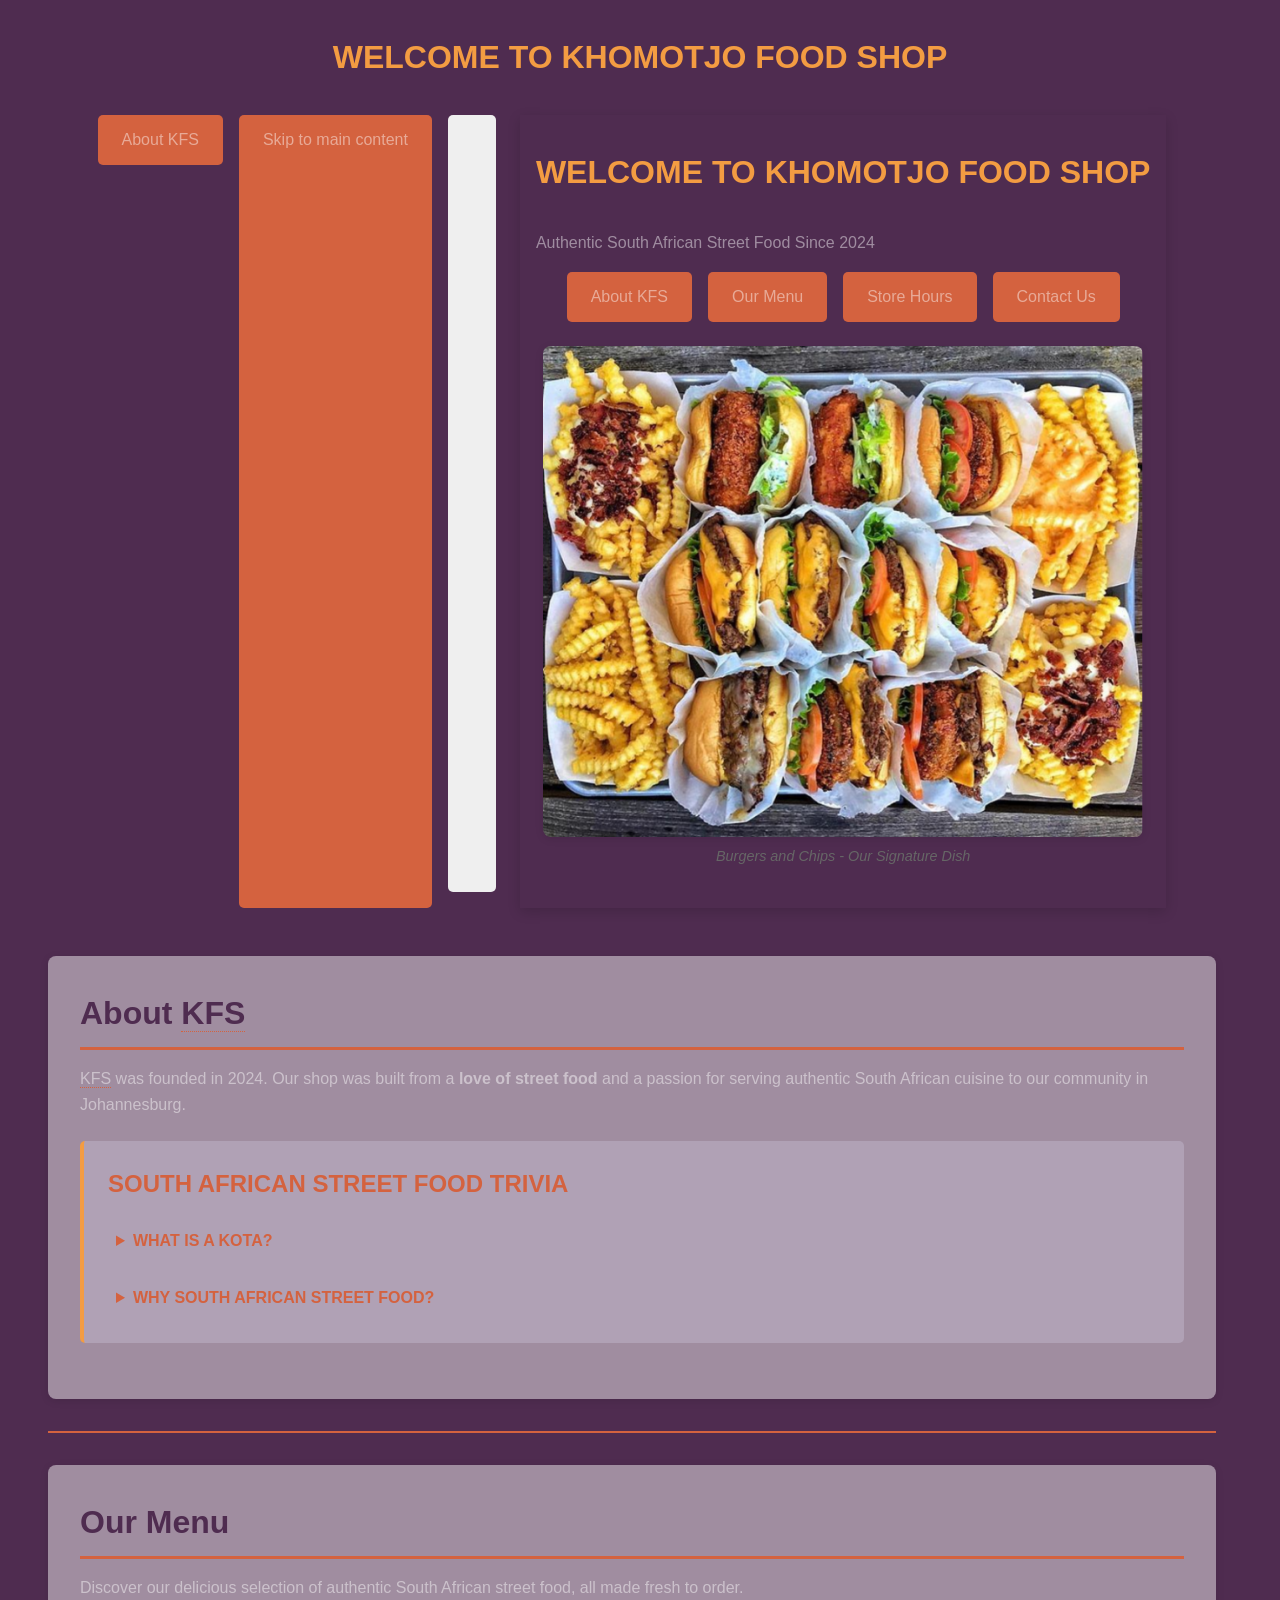
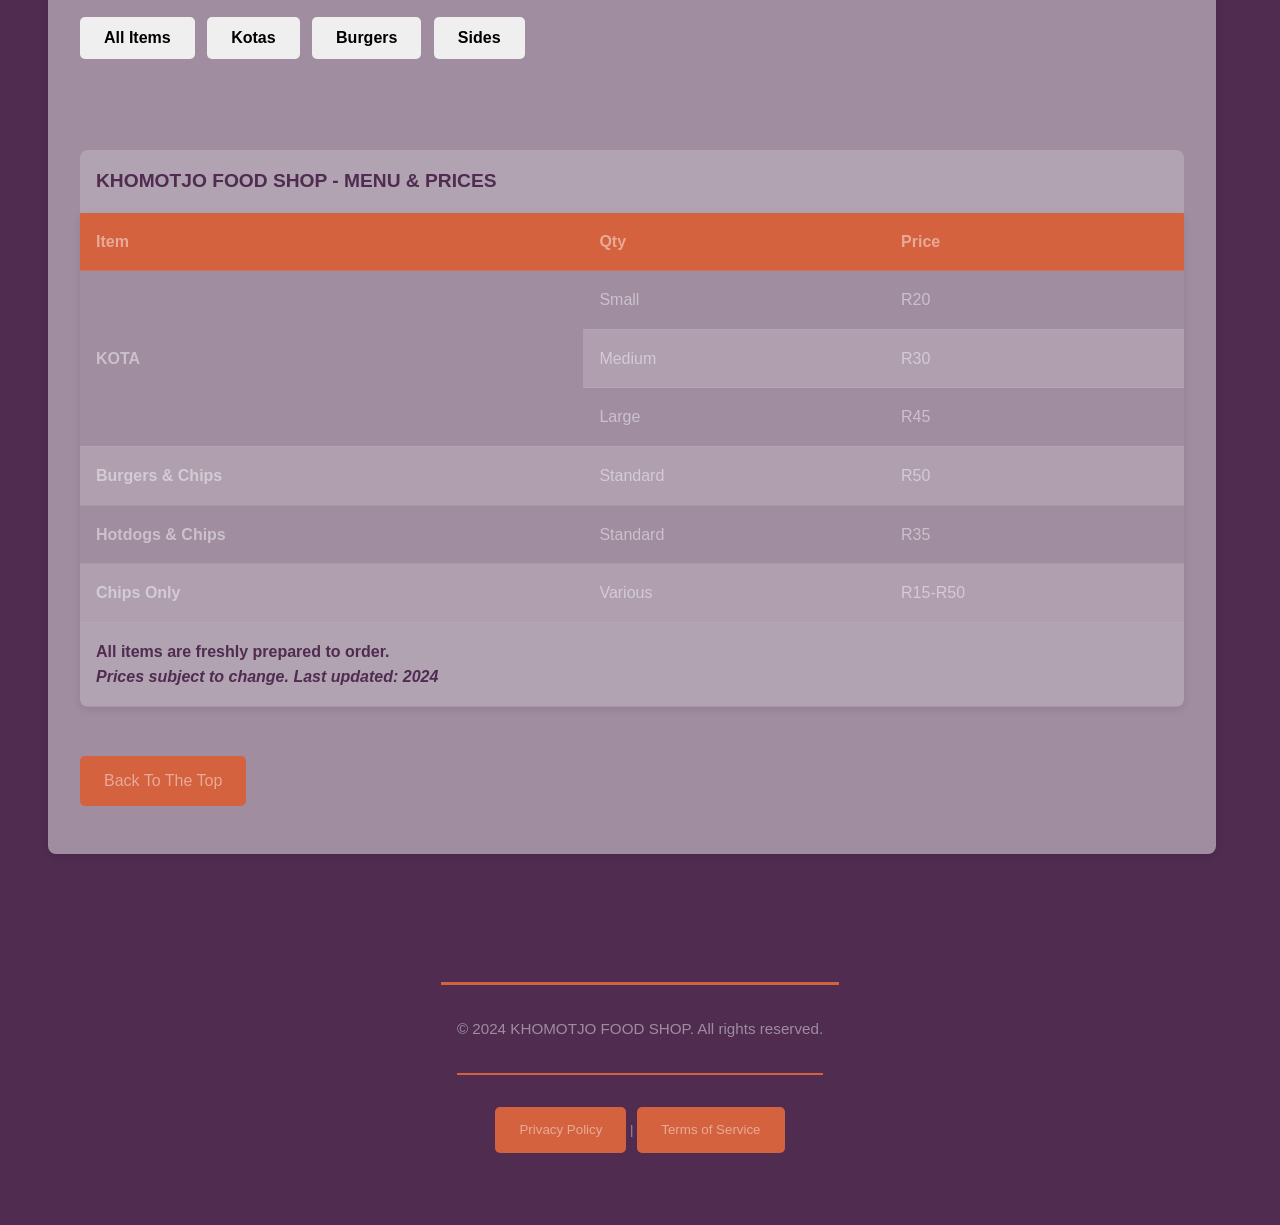
<file: index.html>
<!DOCTYPE html>
<html lang="en">
<head>
    <meta charset="UTF-8">
    <meta name="author" content="Khomotjo PMK">
    <meta name="viewport" content="width=device-width, initial-scale=1.0">
    <title>KHOMOTJO FOOD SHOP</title>
    <link rel="shortcut icon" href="favicon.ico" type="image/x-icon">
    <link rel="stylesheet" href="style (1).css">
</head>

<body>
    <header>
        <h1 id="top">WELCOME TO KHOMOTJO FOOD SHOP</h1>
        <nav>
            <ul>
                <li>
                <a href="#about">About <abbr title="KHOMOTJO FOOD SHOP">KFS</abbr></a>
                </li>
         <!DOCTYPE html>
<html lang="en">
<head>
    <!-- Essential Meta Tags -->
    <meta charset="UTF-8">
    <meta name="viewport" content="width=device-width, initial-scale=1.0">
    <meta name="description" content="KHOMOTJO FOOD SHOP - Authentic South African street food including Kotas, Burgers, Hotdogs and Chips. Located in Johannesburg. Open 7 days a week!">
    <meta name="keywords" content="South African food, Kota, street food, Johannesburg, burgers, hotdogs, chips, food delivery">
    <meta name="author" content="KHOMOTJO FOOD SHOP">
    <meta name="theme-color" content="#d4623f">
    <meta name="apple-mobile-web-app-capable" content="yes">
    <meta name="apple-mobile-web-app-status-bar-style" content="black-translucent">
    
    <!-- Open Graph Tags for Social Media -->
    <meta property="og:title" content="KHOMOTJO FOOD SHOP - Authentic South African Street Food">
    <meta property="og:description" content="Authentic South African street food including Kotas, Burgers, Hotdogs and Chips. Located in Johannesburg. Open 7 days a week!">
    <meta property="og:type" content="business.business">
    <meta property="og:url" content="https://yourdomain.com/">
    <meta property="og:image" content="https://yourdomain.com/burgers-bra-e1504980934797.png">
    <meta property="og:site_name" content="KHOMOTJO FOOD SHOP">
    
    <!-- Twitter Card Tags -->
    <meta name="twitter:card" content="summary_large_image">
    <meta name="twitter:title" content="KHOMOTJO FOOD SHOP">
    <meta name="twitter:description" content="Authentic South African street food in Johannesburg">
    <meta name="twitter:image" content="https://yourdomain.com/burgers-bra-e1504980934797.png">
    
    <!-- Favicon -->
    <link rel="shortcut icon" href="favicon.ico" type="image/x-icon">
    <link rel="apple-touch-icon" href="apple-touch-icon.png">
    <link rel="canonical" href="https://yourdomain.com/">
    
    <!-- Stylesheets -->
    <link rel="stylesheet" href="style (1).css">
    
    <title>KHOMOTJO FOOD SHOP | South African Street Food in Johannesburg</title>
</head>

<body>
    <!-- Skip to main content link for accessibility -->
    <a href="#main-content" class="skip-link">Skip to main content</a>

    <!-- Mobile Menu Toggle Button -->
    <button id="mobile-menu-btn" class="mobile-menu-btn" aria-label="Toggle navigation menu" aria-expanded="false">
        <span></span>
        <span></span>
        <span></span>
    </button>

    <header role="banner">
        <h1>WELCOME TO KHOMOTJO FOOD SHOP</h1>
        <p class="tagline">Authentic South African Street Food Since 2024</p>
        
        <nav role="navigation" aria-label="Main navigation" id="main-nav">
            <ul>
                <li>
                    <a href="#about">About <abbr title="KHOMOTJO FOOD SHOP">KFS</abbr></a>
                </li>
                <li>
                    <a href="#menu">Our Menu</a>
                </li>
                <li>
                    <a href="hours.html">Store Hours</a>
                </li>
                <li>
                    <a href="contact.html">Contact Us</a>
                </li>
            </ul>
        </nav>

        <figure>
            <img src="burgers-bra-e1504980934797.png" alt="Burgers and Chips - KHOMOTJO FOOD SHOP signature dish" title="WE LOVE YUMMY FOOD!!!" width="600" height="400" loading="lazy">
            <figcaption>
                Burgers and Chips - Our Signature Dish
            </figcaption>
        </figure>
    </header>

    <hr>

    <main id="main-content">
        <!-- About Section -->
        <article id="about">
            <h2>About <abbr title="KHOMOTJO FOOD SHOP">KFS</abbr></h2>
            <p>
                <abbr title="KHOMOTJO FOOD SHOP">KFS</abbr> was founded in <time datetime="2024">2024</time>. Our shop was built from a <strong>love of street food</strong> and a passion for serving authentic South African cuisine to our community in Johannesburg.
            </p>
            
            <aside role="complementary" aria-label="Street food information">
                <h3>SOUTH AFRICAN STREET FOOD TRIVIA</h3>
                <details>
                    <summary>WHAT IS A KOTA?</summary>
                    <p>
                        Similar to a bunny chow, a &quot;quarter&quot; [kota] is a quarter of bread stuffed with ingredients like soft fries, polony, fried egg, cheese, and atchar. It's a beloved street food across South Africa!
                    </p>
                </details>
                <details>
                    <summary>WHY SOUTH AFRICAN STREET FOOD?</summary>
                    <p>
                        South African street food represents the vibrant culture and diverse flavors of our nation. At KFS, we celebrate these traditions by serving authentic recipes with quality ingredients.
                    </p>
                </details>
            </aside>
        </article>

        <hr>

        <!-- Menu Section -->
        <article id="menu">
            <h2>Our Menu</h2>
            <p>Discover our delicious selection of authentic South African street food, all made fresh to order.</p>
            
            <div class="menu-filters" role="toolbar" aria-label="Menu filter options">
                <button class="filter-btn active" data-filter="all" aria-pressed="true">All Items</button>
                <button class="filter-btn" data-filter="kota" aria-pressed="false">Kotas</button>
                <button class="filter-btn" data-filter="burgers" aria-pressed="false">Burgers</button>
                <button class="filter-btn" data-filter="sides" aria-pressed="false">Sides</button>
            </div>
             <br><br>
            <table id="menu-table">
                <caption>KHOMOTJO FOOD SHOP - MENU &amp; PRICES</caption> 
                <thead>
                    <tr>
                        <th scope="col">Item</th>
                        <th scope="col"><abbr title="Quantity">Qty</abbr></th>
                        <th scope="col">Price</th>
                    </tr>
                </thead>
                <tbody>
                    <tr data-category="kota">
                        <th scope="row" rowspan="3">KOTA</th>
                        <td>Small</td>
                        <td>R20</td>
                    </tr>
                    <tr data-category="kota">
                        <td>Medium</td>
                        <td>R30</td>
                    </tr>
                    <tr data-category="kota">
                        <td>Large</td>
                        <td>R45</td>
                    </tr>
                    <tr data-category="burgers">
                        <th scope="row">Burgers &amp; Chips</th>
                        <td>Standard</td>
                        <td>R50</td>
                    </tr>
                    <tr data-category="burgers">
                        <th scope="row">Hotdogs &amp; Chips</th>
                        <td>Standard</td>
                        <td>R35</td>
                    </tr>
                    <tr data-category="sides">
                        <th scope="row">Chips Only</th>
                        <td>Various</td>
                        <td>R15-R50</td>
                    </tr>
                </tbody>
                <tfoot>
                    <tr>
                        <td colspan="3">
                            All items are freshly prepared to order. <br>
                            <em>Prices subject to change. Last updated: 2024</em>
                        </td>
                    </tr>
                </tfoot>
            </table>
             <br>
             <p>
                <a href="#top">Back To The Top</a>
             </p>
        </article>

        <!-- Structured Data - JSON-LD Schema -->
        <script type="application/ld+json">
        {
            "@context": "https://schema.org",
            "@type": "LocalBusiness",
            "name": "KHOMOTJO FOOD SHOP",
            "image": "https://yourdomain.com/burgers-bra-e1504980934797.png",
            "description": "Authentic South African street food shop specializing in Kotas, Burgers, Hotdogs and Chips",
            "address": {
                "@type": "PostalAddress",
                "streetAddress": "36 Phillips Street",
                "addressLocality": "Johannesburg",
                "addressCountry": "ZA"
            },
            "telephone": "+27814680838",
            "url": "https://yourdomain.com/",
            "priceRange": "R15-R50",
            "servesCuisine": "South African",
            "openingHoursSpecification": [
                {
                    "@type": "OpeningHoursSpecification",
                    "dayOfWeek": ["Monday", "Tuesday", "Wednesday", "Thursday", "Friday"],
                    "opens": "09:00",
                    "closes": "19:00"
                },
                {
                    "@type": "OpeningHoursSpecification",
                    "dayOfWeek": ["Saturday", "Sunday"],
                    "opens": "09:00",
                    "closes": "17:00"
                }
            ],
            "foundingDate": "2024",
            "areaServed": "Johannesburg, South Africa"
        }
        </script>
    </main>

    <hr>

    <footer role="contentinfo">
        <p>&copy; 2024 KHOMOTJO FOOD SHOP. All rights reserved.</p>
        <p> 

    <hr>

            <small>
                <a href="privacy.html">Privacy Policy</a> | 
                <a href="terms.html">Terms of Service</a>
            </small>
        </p>
    </footer>

    <!-- JavaScript -->
    <script src="script.js" defer></script>
</body>
</html>
</file>
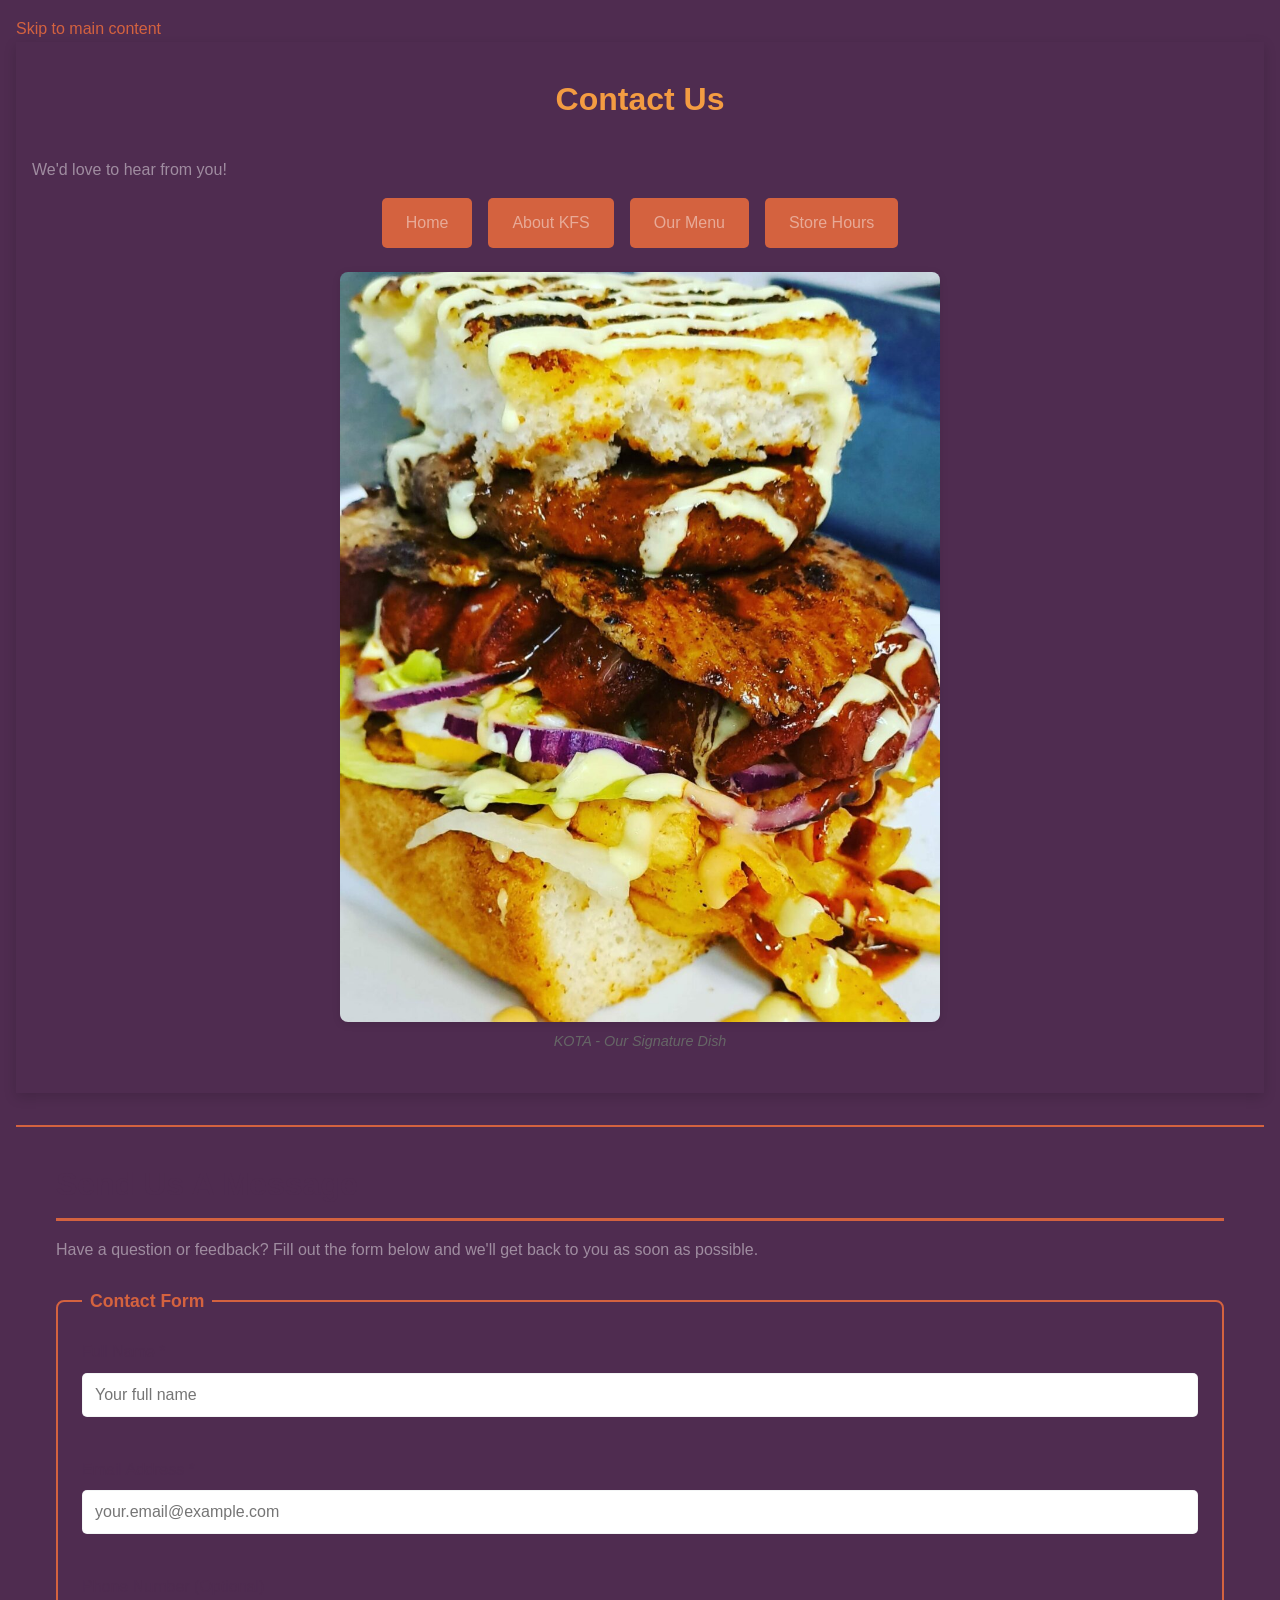
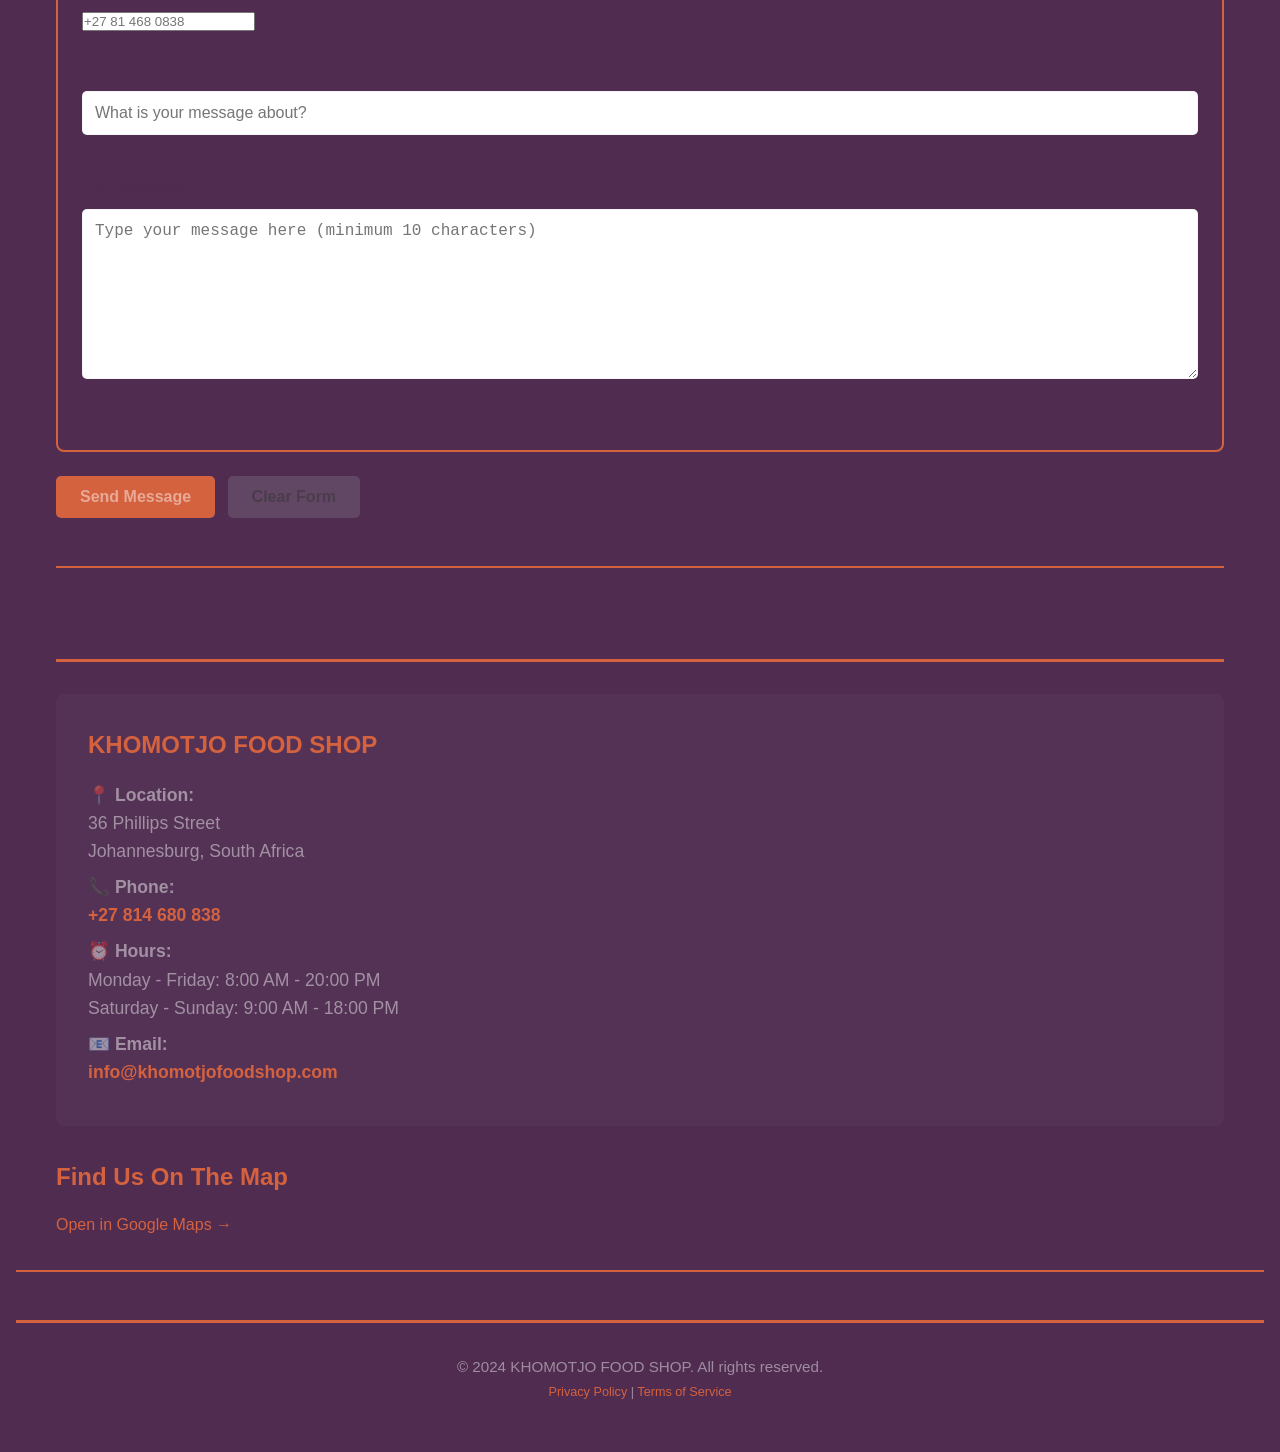
<file: contact.html>
<!DOCTYPE html>
<html lang="en">
<head>
    <meta charset="UTF-8">
    <meta name="viewport" content="width=device-width, initial-scale=1.0">
    <meta name="description" content="Contact information for KHOMOTJO FOOD SHOP">
    <title>Contact Us - KHOMOTJO FOOD SHOP</title>
    <link rel="shortcut icon" href="favicon.ico" type="image/x-icon">
    <link rel="stylesheet" href="style (1).css">
</head>

<body>
    <header><!DOCTYPE html>
<html lang="en">
<head>
    <!-- Essential Meta Tags -->
    <meta charset="UTF-8">
    <meta name="viewport" content="width=device-width, initial-scale=1.0">
    <meta name="description" content="Contact KHOMOTJO FOOD SHOP in Johannesburg. Send us a message, get directions, or call us. We're open 7 days a week!">
    <meta name="keywords" content="contact us, KHOMOTJO FOOD SHOP, Johannesburg, South African food, customer service">
    <meta name="author" content="KHOMOTJO FOOD SHOP">
    <meta name="theme-color" content="#d4623f">
    
    <!-- Open Graph Tags -->
    <meta property="og:title" content="Contact Us - KHOMOTJO FOOD SHOP">
    <meta property="og:description" content="Get in touch with KHOMOTJO FOOD SHOP. Located in Johannesburg. Send us a message or call us today!">
    <meta property="og:type" content="website">
    <meta property="og:url" content="https://yourdomain.com/contact.html">
    <meta property="og:image" content="https://yourdomain.com/kota-scaled.jpg">
    
    <!-- Twitter Card Tags -->
    <meta name="twitter:card" content="summary_large_image">
    <meta name="twitter:title" content="Contact Us - KHOMOTJO FOOD SHOP">
    <meta name="twitter:description" content="Get in touch with KHOMOTJO FOOD SHOP">
    <meta name="twitter:image" content="https://yourdomain.com/kota-scaled.jpg">
    
    <!-- Favicon -->
    <link rel="shortcut icon" href="favicon.ico" type="image/x-icon">
    <link rel="apple-touch-icon" href="apple-touch-icon.png">
    <link rel="canonical" href="https://yourdomain.com/contact.html">
    
    <!-- Stylesheets -->
    <link rel="stylesheet" href="style (1).css">
    <style>
        .form-message {
            display: none;
            padding: 1rem;
            margin: 1rem 0;
            border-radius: 5px;
            font-weight: 500;
        }
        
        .form-message.success {
            display: block;
            background-color: #e8edd433;
            color: #155724;
            border: 1px solid #c3e6cb1a;
        }
        
        .form-message.error {
            display: block;
            background-color: #f8d7da;
            color: #721c24;
            border: 1px solid #f5c6cb;
        }
        
        .input-error input,
        .input-error textarea {
            border-color: #dc3545 !important;
            background-color: #fff5f5;
        }
        
        .error-text {
            color: #dc3545;
            font-size: 0.875rem;
            margin-top: 0.25rem;
            display: none;
        }
        
        .error-text.show {
            display: block;
        }
        
        .form-group {
            margin-bottom: 1.5rem;
        }
        
        .contact-info {
            background-color: #f9f9f907;
            padding: 2rem;
            border-radius: 8px;
            margin-top: 2rem;
        }
        
        .contact-info h3 {
            color: #d4623f;
            margin-bottom: 1rem;
        }
        
        .contact-info p {
            margin: 0.5rem 0;
            font-size: 1.1rem;
        }
        
        .contact-info a {
            font-weight: 600;
        }
        
        @media (max-width: 768px) {
            .contact-info {
                padding: 1.5rem;
            }
        }
    </style>
    
    <title>Contact Us - KHOMOTJO FOOD SHOP</title>
</head>

<body>
    <!-- Skip to main content link for accessibility -->
    <a href="#main-content" class="skip-link">Skip to main content</a>

    <header role="banner">
        <h1>Contact Us</h1>
        <p class="tagline">We'd love to hear from you!</p>
        
        <nav role="navigation" aria-label="Main navigation">
            <ul>
                <li>
                    <a href="index.html">Home</a>
                </li>
                <li>
                    <a href="index.html#about">About <abbr title="KHOMOTJO FOOD SHOP">KFS</abbr></a>
                </li>
                <li>
                    <a href="index.html#menu">Our Menu</a>
                </li>
                <li>
                    <a href="hours.html">Store Hours</a>
                </li>
            </ul>
        </nav>

        <figure>
            <img src="kota-scaled.jpg" alt="KOTA - Quarter bread stuffed with delicious ingredients" title="READY TO EAT" width="600" height="400" loading="lazy"> 
            <figcaption>
                KOTA - Our Signature Dish
            </figcaption>
        </figure>
    </header>

    <hr>

    <main id="main-content">

        <!-- Contact Form Section -->

        <section class="contact-form-section">
        </form>
            <h2>Send Us A Message</h2>
            <p>Have a question or feedback? Fill out the form below and we'll get back to you as soon as possible.</p>

            <div id="form-message" class="form-message" role="alert" aria-live="polite">
                <span id="message-text"></span>
            </div>

            <form id="contact-form" method="POST" novalidate>
                <fieldset>
                    <legend>Contact Form</legend>
                    
                    <!-- Name Field -->
                    <div class="form-group">
                        <label for="name">Full Name <span aria-label="required">*</span></label>
                        <input 
                            type="text" 
                            name="name" 
                            id="name" 
                            placeholder="Your full name" 
                            required
                            aria-required="true"
                            aria-describedby="name-error">
                        <span id="name-error" class="error-text"></span>
                    </div>

                    <!-- Email Field -->
                    <div class="form-group">
                        <label for="email">Email Address <span aria-label="required">*</span></label>
                        <input 
                            type="email" 
                            name="email" 
                            id="email" 
                            placeholder="your.email@example.com" 
                            required
                            aria-required="true"
                            aria-describedby="email-error">
                        <span id="email-error" class="error-text"></span>
                    </div>

                    <!-- Phone Field (Optional) -->
                    <div class="form-group">
                        <label for="phone">Phone Number <span aria-label="optional">(Optional)</span></label>
                        <input 
                            type="tel" 
                            name="phone" 
                            id="phone" 
                            placeholder="+27 81 468 0838"
                            aria-describedby="phone-error">
                        <span id="phone-error" class="error-text"></span>
                    </div>

                    <!-- Subject Field -->
                    <div class="form-group">
                        <label for="subject">Subject <span aria-label="required">*</span></label>
                        <input 
                            type="text" 
                            name="subject" 
                            id="subject" 
                            placeholder="What is your message about?" 
                            required
                            aria-required="true"
                            aria-describedby="subject-error">
                        <span id="subject-error" class="error-text"></span>
                    </div>

                    <!-- Message Field -->
                    <div class="form-group">
                        <label for="message">Your Message <span aria-label="required">*</span></label>
                        <textarea 
                            name="message" 
                            id="message" 
                            cols="30" 
                            rows="8"
                            placeholder="Type your message here (minimum 10 characters)"
                            required
                            aria-required="true"
                            aria-describedby="message-error"></textarea>
                        <span id="message-error" class="error-text"></span>
                    </div>
                </fieldset>

                <!-- Form Actions -->
                <div class="form-actions">
                    <button type="submit" id="submit-btn">Send Message</button>
                    <button type="reset" id="reset-btn">Clear Form</button>
                </div>
            </form>
        </section>

        <hr>

        <!-- Location and Contact Info Section -->
        <section class="contact-section">
            <h2>Visit Us or Get In Touch</h2>
            
            <div class="contact-info" itemscope itemtype="https://schema.org/LocalBusiness">
                <h3>KHOMOTJO FOOD SHOP</h3>
                <p>
                    <strong>📍 Location:</strong><br>
                    <span itemprop="streetAddress">36 Phillips Street</span><br>
                    <span itemprop="addressLocality">Johannesburg</span>, 
                    <span itemprop="addressCountry">South Africa</span>
                </p>
                <p>
                    <strong>📞 Phone:</strong><br>
                    <a href="tel:+27814680838" itemprop="telephone">+27 814 680 838</a>
                </p>
                <p>
                    <strong>⏰ Hours:</strong><br>
                    <span itemprop="openingHoursSpecification">
                        Monday - Friday: 8:00 AM - 20:00 PM<br>
                        Saturday - Sunday: 9:00 AM - 18:00 PM
                    </span>
                </p>
                <p>
                    <strong>📧 Email:</strong><br>
                    <a href="mailto:info@khomotjofoodshop.com">info@khomotjofoodshop.com</a>
                </p>
            </div>

            <!-- Map Section -->
            <section class="map-section" style="margin-top: 2rem;">
                <h3>Find Us On The Map</h3>
                <p>
                    <a href="https://maps.google.com/maps?q=36+Phillips+Street,+Johannesburg" 
                       target="_blank" 
                       rel="noopener noreferrer">
                        Open in Google Maps →
                    </a>
                </p>
            </section>
        </section>

        <!-- JSON-LD Structured Data -->
        <script type="application/ld+json">
        {
            "@context": "https://schema.org",
            "@type": "LocalBusiness",
            "name": "KHOMOTJO FOOD SHOP",
            "description": "Authentic South African street food shop",
            "image": "https://yourdomain.com/kota-scaled.jpg",
            "address": {
                "@type": "PostalAddress",
                "streetAddress": "36 Phillips Street",
                "addressLocality": "Johannesburg",
                "addressCountry": "ZA"
            },
            "telephone": "+27814680838",
            "email": "info@khomotjofoodshop.com",
            "url": "https://yourdomain.com/contact.html",
            "contactPoint": {
                "@type": "ContactPoint",
                "contactType": "Customer Service",
                "telephone": "+27814680838",
                "email": "info@khomotjofoodshop.com"
            }
        }
        </script>
    </main>

    <hr>

    <footer role="contentinfo">
        <p>&copy; 2024 KHOMOTJO FOOD SHOP. All rights reserved.</p>
        <p>
            <small>
                <a href="privacy.html">Privacy Policy</a> | 
                <a href="terms.html">Terms of Service</a>
            </small>
        </p>
    </footer>

    <!-- JavaScript -->
    <script src="script.js" defer></script>
</body>
</html>
</file>
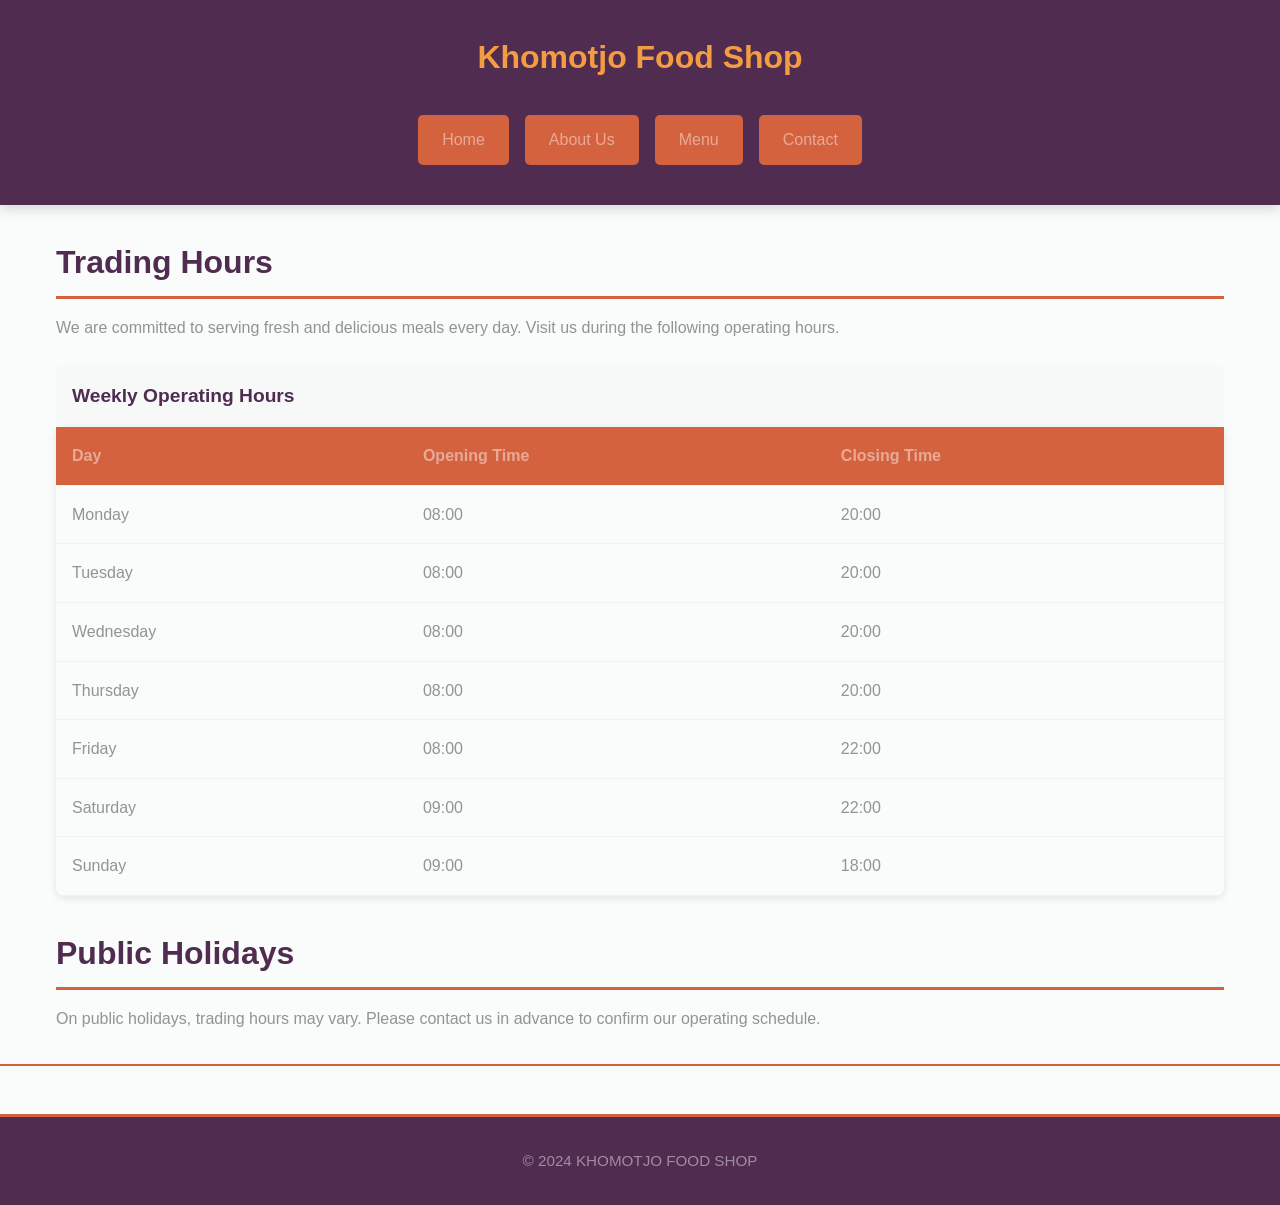
<file: hours.html>
<!DOCTYPE html>
<html lang="en">
<head>
    <meta charset="UTF-8">
    <meta name="viewport" content="width=device-width, initial-scale=1.0">

    <title>Business Hours | KHOMOTJO FOOD SHOP</title>

    <meta name="description" content="View the operating hours of Khomotjo Food Shop. We serve delicious kota, burgers, hotdogs and more throughout the week.">

    <meta name="keywords" content="Khomotjo Food Shop, business hours, kota shop, fast food, Johannesburg">

    <link rel="stylesheet" href="style (1).css">
</head>

<body>

<header>
    <h1>Khomotjo Food Shop</h1>

    <nav>
        <ul>
            <li><a href="index.html">Home</a></li>
            <li><a href="index.html#about">About Us</a></li>
            <li><a href="index.html#menu">Menu</a></li>
            <li><a href="contact.html">Contact</a></li>
        </ul>
    </nav>
</header>

<main>

<section class="hours-section">
    <h2>Trading Hours</h2>

    <p>
        We are committed to serving fresh and delicious meals
        every day. Visit us during the following operating hours.
    </p>

    <table>
        <caption>Weekly Operating Hours</caption>

        <thead>
            <tr>
                <th>Day</th>
                <th>Opening Time</th>
                <th>Closing Time</th>
            </tr>
        </thead>

        <tbody>
            <tr>
                <td>Monday</td>
                <td>08:00</td>
                <td>20:00</td>
            </tr>

            <tr>
                <td>Tuesday</td>
                <td>08:00</td>
                <td>20:00</td>
            </tr>

            <tr>
                <td>Wednesday</td>
                <td>08:00</td>
                <td>20:00</td>
            </tr>

            <tr>
                <td>Thursday</td>
                <td>08:00</td>
                <td>20:00</td>
            </tr>

            <tr>
                <td>Friday</td>
                <td>08:00</td>
                <td>22:00</td>
            </tr>

            <tr>
                <td>Saturday</td>
                <td>09:00</td>
                <td>22:00</td>
            </tr>

            <tr>
                <td>Sunday</td>
                <td>09:00</td>
                <td>18:00</td>
            </tr>
        </tbody>
    </table>
</section>

<section>
    <h2>Public Holidays</h2>

    <p>
        On public holidays, trading hours may vary. Please contact
        us in advance to confirm our operating schedule.
    </p>
</section>

    </main>
    <hr>
    <footer>
        <p>&copy; 2024 KHOMOTJO FOOD SHOP</p>
    </footer>
</body>
</html>
</file>
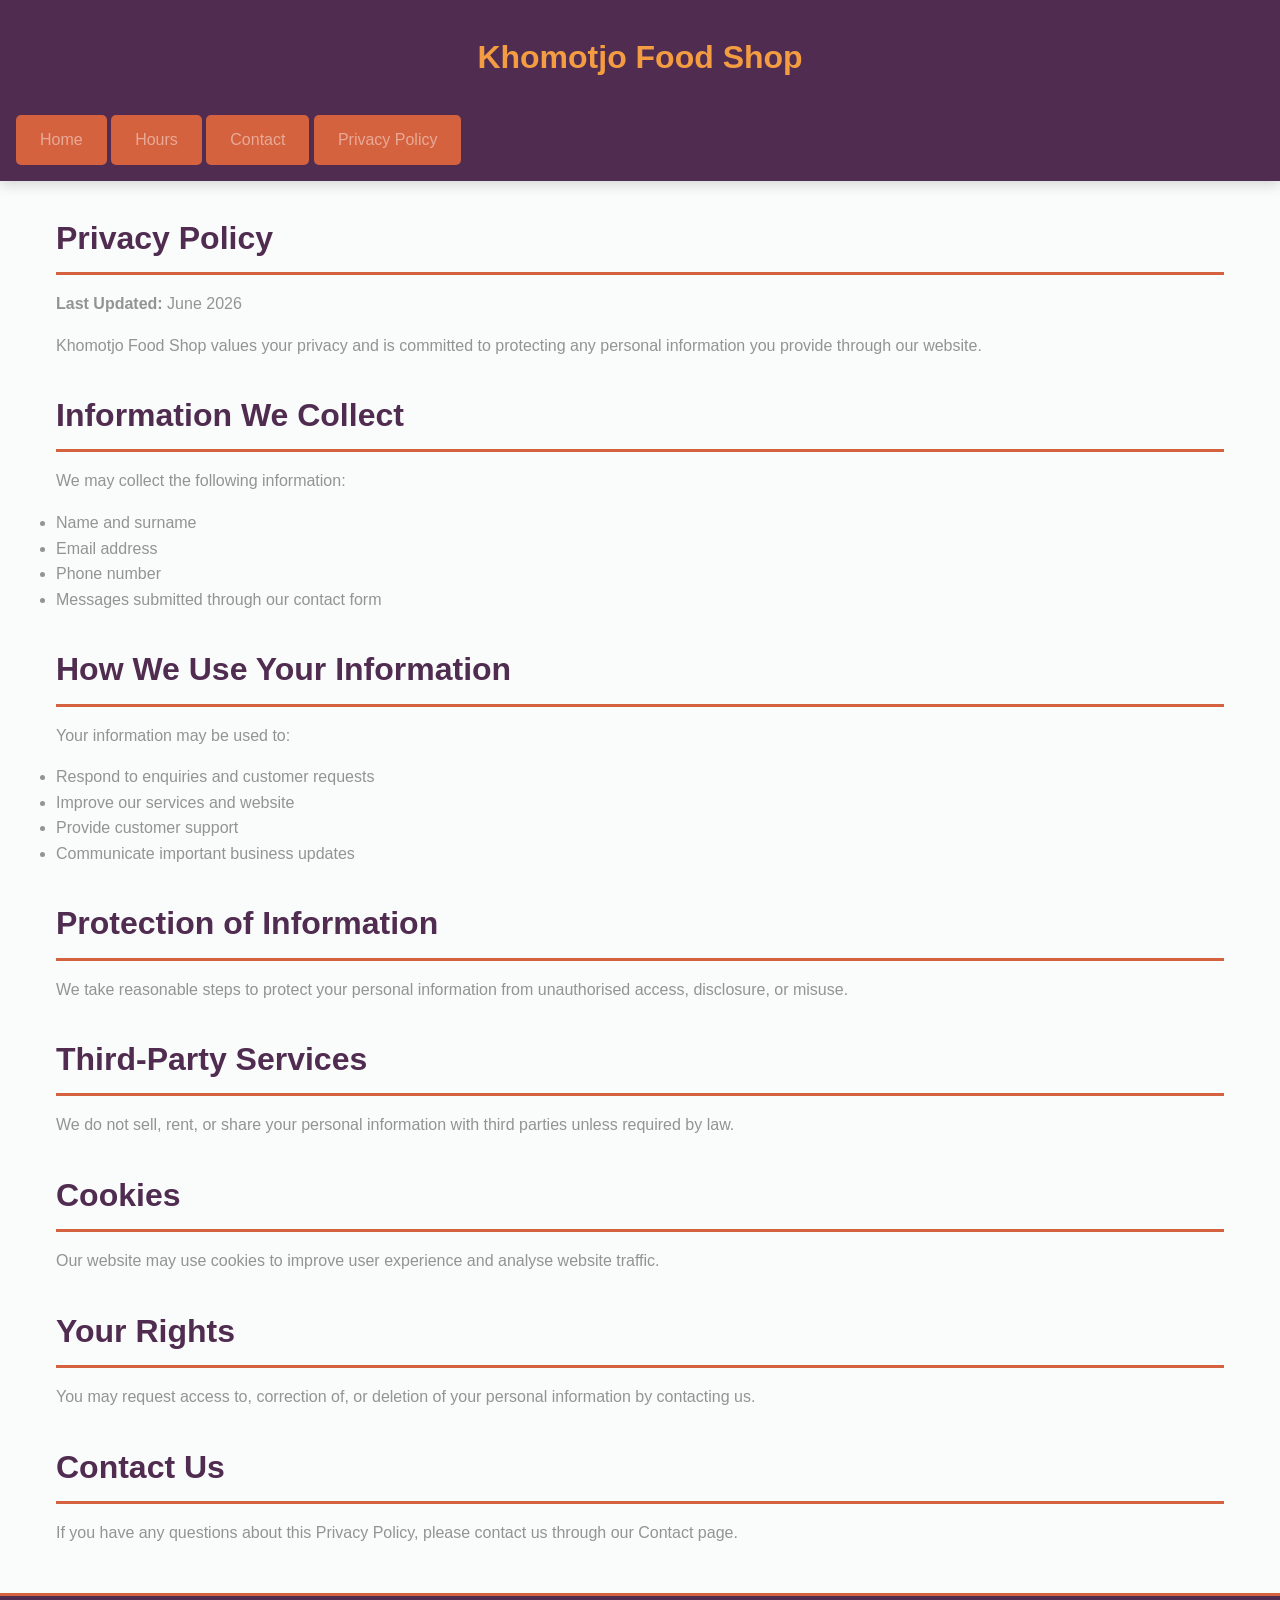
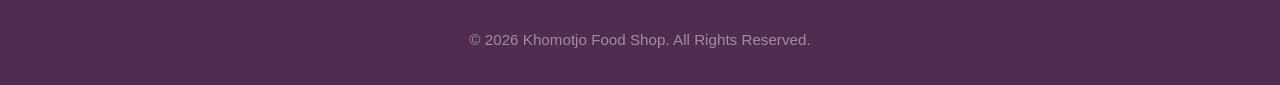
<file: privacy.html>
<!DOCTYPE html>
<html lang="en">
<head>
    <meta charset="UTF-8">
    <meta name="viewport" content="width=device-width, initial-scale=1.0">

    <title>Privacy Policy | Khomotjo Food Shop</title>

    <meta name="description" content="Privacy Policy for Khomotjo Food Shop. Learn how we collect, use and protect your information.">

    <link rel="stylesheet" href="style (1).css">
</head>
<body>

<header>
    <h1>Khomotjo Food Shop</h1>

    <nav>
        <a href="index.html">Home</a>
        <a href="hours.html">Hours</a>
        <a href="contact.html">Contact</a>
        <a href="privacy.html">Privacy Policy</a>
    </nav>
</header>

<main>

    <section>
        <h2>Privacy Policy</h2>
        <p><strong>Last Updated:</strong> June 2026</p>

        <p>
            Khomotjo Food Shop values your privacy and is committed to
            protecting any personal information you provide through our website.
        </p>
    </section>

    <section>
        <h2>Information We Collect</h2>

        <p>We may collect the following information:</p>

        <ul>
            <li>Name and surname</li>
            <li>Email address</li>
            <li>Phone number</li>
            <li>Messages submitted through our contact form</li>
        </ul>
    </section>

    <section>
        <h2>How We Use Your Information</h2>

        <p>Your information may be used to:</p>

        <ul>
            <li>Respond to enquiries and customer requests</li>
            <li>Improve our services and website</li>
            <li>Provide customer support</li>
            <li>Communicate important business updates</li>
        </ul>
    </section>

    <section>
        <h2>Protection of Information</h2>

        <p>
            We take reasonable steps to protect your personal information
            from unauthorised access, disclosure, or misuse.
        </p>
    </section>

    <section>
        <h2>Third-Party Services</h2>

        <p>
            We do not sell, rent, or share your personal information with
            third parties unless required by law.
        </p>
    </section>

    <section>
        <h2>Cookies</h2>

        <p>
            Our website may use cookies to improve user experience and
            analyse website traffic.
        </p>
    </section>

    <section>
        <h2>Your Rights</h2>

        <p>
            You may request access to, correction of, or deletion of your
            personal information by contacting us.
        </p>
    </section>

    <section>
        <h2>Contact Us</h2>

        <p>
            If you have any questions about this Privacy Policy, please
            contact us through our Contact page.
        </p>
    </section>

</main>

<footer>
    <p>&copy; 2026 Khomotjo Food Shop. All Rights Reserved.</p>
</footer>

<script src="script.js"></script>

</body>
</html>
</file>
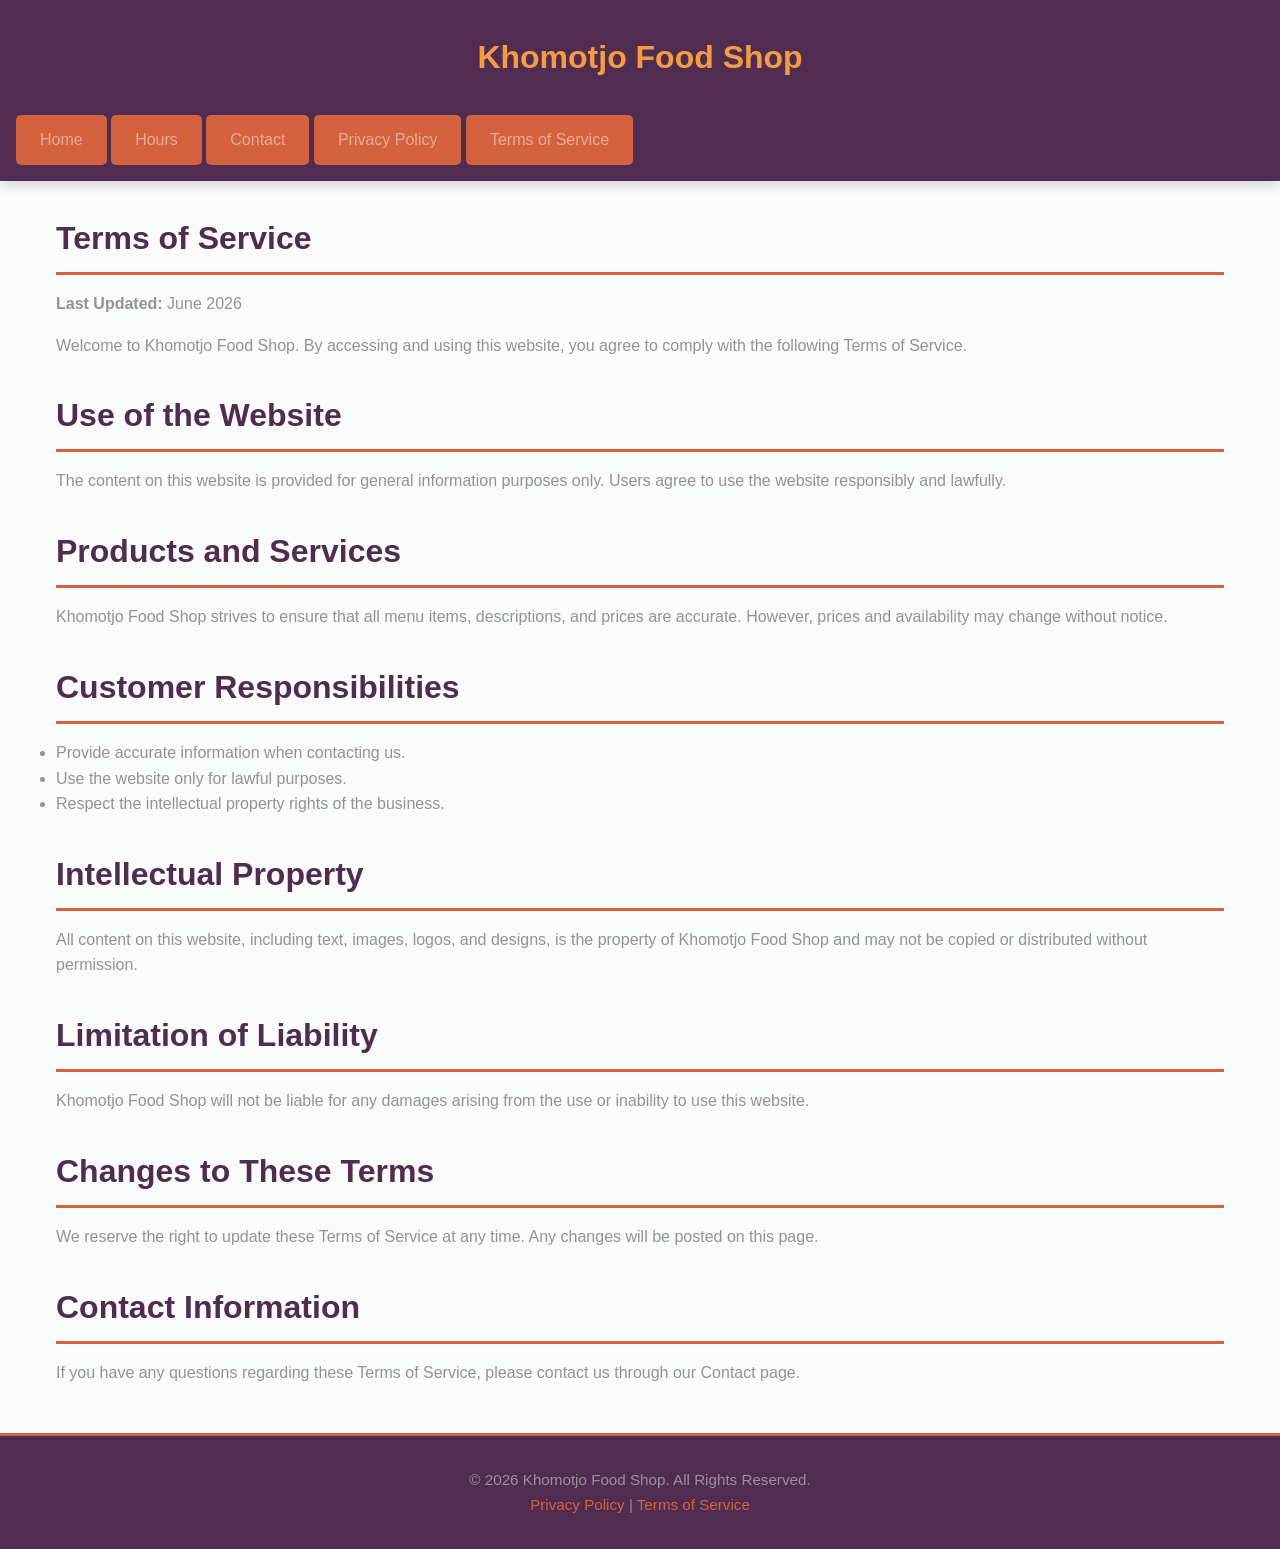
<file: terms.html>
<!DOCTYPE html>
<html lang="en">
<head>
    <meta charset="UTF-8">
    <meta name="viewport" content="width=device-width, initial-scale=1.0">
    <title>Terms of Service | Khomotjo Food Shop</title>

    <meta name="description" content="Terms and Conditions for using the Khomotjo Food Shop website and services.">

    <link rel="stylesheet" href="style (1).css">
</head>
<body>

<header>
    <h1>Khomotjo Food Shop</h1>

    <nav>
        <a href="index.html">Home</a>
        <a href="hours.html">Hours</a>
        <a href="contact.html">Contact</a>
        <a href="privacy.html">Privacy Policy</a>
        <a href="terms.html">Terms of Service</a>
    </nav>
</header>

<main>

    <section>
        <h2>Terms of Service</h2>
        <p><strong>Last Updated:</strong> June 2026</p>

        <p>
            Welcome to Khomotjo Food Shop. By accessing and using this website,
            you agree to comply with the following Terms of Service.
        </p>
    </section>

    <section>
        <h2>Use of the Website</h2>

        <p>
            The content on this website is provided for general information
            purposes only. Users agree to use the website responsibly and
            lawfully.
        </p>
    </section>

    <section>
        <h2>Products and Services</h2>

        <p>
            Khomotjo Food Shop strives to ensure that all menu items,
            descriptions, and prices are accurate. However, prices and
            availability may change without notice.
        </p>
    </section>

    <section>
        <h2>Customer Responsibilities</h2>

        <ul>
            <li>Provide accurate information when contacting us.</li>
            <li>Use the website only for lawful purposes.</li>
            <li>Respect the intellectual property rights of the business.</li>
        </ul>
    </section>

    <section>
        <h2>Intellectual Property</h2>

        <p>
            All content on this website, including text, images, logos,
            and designs, is the property of Khomotjo Food Shop and may
            not be copied or distributed without permission.
        </p>
    </section>

    <section>
        <h2>Limitation of Liability</h2>

        <p>
            Khomotjo Food Shop will not be liable for any damages arising
            from the use or inability to use this website.
        </p>
    </section>

    <section>
        <h2>Changes to These Terms</h2>

        <p>
            We reserve the right to update these Terms of Service at any
            time. Any changes will be posted on this page.
        </p>
    </section>

    <section>
        <h2>Contact Information</h2>

        <p>
            If you have any questions regarding these Terms of Service,
            please contact us through our Contact page.
        </p>
    </section>

</main>

<footer>
    <p>&copy; 2026 Khomotjo Food Shop. All Rights Reserved.</p>

    <p>
        <a href="privacy.html">Privacy Policy</a> |
        <a href="terms.html">Terms of Service</a>
    </p>
</footer>

<script src="script.js"></script>

</body>
</html>
</file>
<file: style (1).css>
/* ========================================
   KHOMOTJO FOOD SHOP - RESPONSIVE STYLESHEET
   ======================================== */

/* ========== VARIABLES & GLOBAL STYLES ========== */
:root {
    --primary-color: #d4623f;
    --secondary-color: #f39c42;
    --dark-color: #4f2c50;
    --light-color: #ecf0f138;
    --white: #ffffff75;
    --text-color: #33333385;
    --border-color: #bdc3c72d;
    --shadow: 0 2px 8px rgba(0, 0, 0, 0.1);
    --box-shadow: 0 4px 12px rgba(0, 0, 0, 0.15);
}

* {
    margin: 0;
    padding: 0;
    box-sizing: border-box;
}

html {
    scroll-behavior: smooth;
}

body {
    font-family: 'Segoe UI', Tahoma, Geneva, Verdana, sans-serif;
    line-height: 1.6;
    color: var(--text-color);
    background-color: var(--light-color);
}

/* ========== TYPOGRAPHY ========== */
h1, h2, h3 {
    color: var(--dark-color);
    margin-bottom: 1rem;
}

h1 {
    font-size: 2.5rem;
    font-weight: bold;
    text-align: center;
    padding: 1rem 0;
}

h2 {
    font-size: 2rem;
    border-bottom: 3px solid var(--primary-color);
    padding-bottom: 0.5rem;
}

h3 {
    font-size: 1.5rem;
    color: var(--primary-color);
}

p {
    margin-bottom: 1rem;
    font-size: 1rem;
}

abbr {
    text-decoration: none;
    border-bottom: 1px dotted var(--primary-color);
    cursor: help;
}

/* ========== HEADER & NAVIGATION ========== */
header {
    background-color: var(--dark-color);
    color: var(--white);
    padding: 1rem;
    box-shadow: var(--box-shadow);
}

header h1 {
    color: var(--secondary-color);
    font-size: 2rem;
    margin-bottom: 1rem;
}

nav ul {
    list-style: none;
    display: flex;
    flex-wrap: wrap;
    justify-content: center;
    gap: 1rem;
    margin-bottom: 1.5rem;
}

nav a {
    color: var(--white);
    text-decoration: none;
    padding: 0.75rem 1.5rem;
    background-color: var(--primary-color);
    border-radius: 5px;
    transition: all 0.3s ease;
    display: inline-block;
    font-weight: 500;
}

nav a:hover {
    background-color: var(--secondary-color);
    transform: translateY(-2px);
    box-shadow: var(--shadow);
}

/* ========== MAIN CONTENT ========== */
main {
    max-width: 1200px;
    margin: 2rem auto;
    padding: 0 1rem;
}

article {
    background-color: var(--white);
    padding: 2rem;
    margin-bottom: 2rem;
    border-radius: 8px;
    box-shadow: var(--shadow);
}

/* ========== FIGURE & IMAGES ========== */
figure {
    text-align: center;
    margin: 1.5rem 0;
}

figure img {
    max-width: 100%;
    height: auto;
    border-radius: 8px;
    box-shadow: var(--shadow);
    display: block;
    margin: 0 auto 0.5rem;
}

figcaption {
    font-style: italic;
    color: #666;
    font-size: 0.9rem;
    margin-top: 0.5rem;
}

/* ========== ASIDE & DETAILS ========== */
aside {
    background-color: #e6e8ff38;
    border-left: 4px solid var(--secondary-color);
    padding: 1.5rem;
    margin: 1.5rem 0;
    border-radius: 5px;
}

aside h3 {
    margin-top: 0;
}

details {
    margin-top: 1rem;
}

summary {
    cursor: pointer;
    font-weight: bold;
    color: var(--primary-color);
    padding: 0.5rem;
    border-radius: 3px;
    transition: background-color 0.3s ease;
}

summary:hover {
    background-color: #f0f0f048;
}

details p {
    margin-top: 1rem;
    padding-left: 1rem;
    border-left: 3px solid var(--secondary-color);
}

/* ========== TABLES ========== */
table {
    width: 100%;
    border-collapse: collapse;
    margin: 1.5rem 0;
    box-shadow: var(--shadow);
    border-radius: 8px;
    overflow: hidden;
}

caption {
    font-weight: bold;
    font-size: 1.2rem;
    color: var(--dark-color);
    padding: 1rem;
    background-color: var(--light-color);
    text-align: left;
}

thead {
    background-color: var(--primary-color);
    color: var(--white);
}

th, td {
    padding: 1rem;
    text-align: left;
    border-bottom: 1px solid var(--border-color);
}

th {
    font-weight: bold;
}

tbody tr:nth-child(even) {
    background-color: #f9f9f92a;
}

tbody tr:hover {
    background-color: #f0f0f009;
    transition: background-color 0.3s ease;
}

tfoot {
    background-color: var(--light-color);
    font-weight: bold;
    color: var(--dark-color);
}

tfoot td {
    padding: 1rem;
}

/* ========== FORMS ========== */
fieldset {
    border: 2px solid var(--primary-color);
    border-radius: 8px;
    padding: 1.5rem;
    margin: 1.5rem 0;
}

legend {
    color: var(--primary-color);
    font-weight: bold;
    font-size: 1.1rem;
    padding: 0 0.5rem;
}

label {
    display: block;
    margin-bottom: 0.5rem;
    font-weight: 500;
    color: var(--dark-color);
}

input[type="text"],
input[type="email"],
textarea {
    width: 100%;
    padding: 0.75rem;
    margin-bottom: 1rem;
    border: 1px solid var(--border-color);
    border-radius: 5px;
    font-family: inherit;
    font-size: 1rem;
    transition: border-color 0.3s ease;
}

input[type="text"]:focus,
input[type="email"]:focus,
textarea:focus {
    outline: none;
    border-color: var(--primary-color);
    box-shadow: 0 0 5px rgba(212, 98, 63, 0.3);
}

textarea {
    resize: vertical;
    font-family: 'Courier New', monospace;
}

button {
    padding: 0.75rem 1.5rem;
    margin-right: 0.5rem;
    margin-bottom: 1rem;
    border: none;
    border-radius: 5px;
    font-size: 1rem;
    font-weight: bold;
    cursor: pointer;
    transition: all 0.3s ease;
}

button[type="submit"] {
    background-color: var(--primary-color);
    color: var(--white);
}

button[type="submit"]:hover {
    background-color: var(--secondary-color);
    transform: translateY(-2px);
    box-shadow: var(--shadow);
}

button[type="reset"] {
    background-color: var(--border-color);
    color: var(--text-color);
}

button[type="reset"]:hover {
    background-color: #a9afb5;
}

/* ========== ADDRESS & CONTACT ========== */
address {
    background-color: var(--text-color);
    padding: 1.5rem;
    border-radius: 8px;
    margin: 1.5rem 0;
    font-style: normal;
    line-height: 1.8;
}

address a {
    color: var(--primary-color);
    text-decoration: none;
    font-weight: bold;
    transition: color 0.3s ease;
}

address a:hover {
    color: var(--secondary-color);
    text-decoration: underline;
}

/* ========== FOOTER ========== */
footer {
    background-color: var(--dark-color);
    color: var(--white);
    text-align: center;
    padding: 2rem 1rem;
    margin-top: 3rem;
    border-top: 3px solid var(--primary-color);
}

footer p {
    margin: 0;
    font-size: 0.95rem;
}

/* ========== LINKS ========== */
a {
    color: var(--primary-color);
    text-decoration: none;
    transition: color 0.3s ease;
}

a:hover {
    color: var(--secondary-color);
    text-decoration: underline;
}

/* ========== HORIZONTAL RULE ========== */
hr {
    border: none;
    border-top: 2px solid var(--primary-color);
    margin: 2rem 0;
}

section {
    margin-bottom: 2rem;
}

/* ========== RESPONSIVE DESIGN ========== */

/* Tablets (768px and below) */
@media (max-width: 768px) {
    h1 {
        font-size: 2rem;
    }

    h2 {
        font-size: 1.5rem;
    }

    header h1 {
        font-size: 1.5rem;
    }

    nav ul {
        flex-direction: column;
        gap: 0.5rem;
    }

    nav a {
        width: 100%;
        text-align: center;
    }

    main {
        margin: 1rem auto;
    }

    article {
        padding: 1.5rem;
    }

    table {
        font-size: 0.9rem;
    }

    th, td {
        padding: 0.75rem;
    }

    figure img {
        max-width: 100%;
    }

    fieldset {
        padding: 1rem;
    }

    button {
        width: 100%;
        margin-bottom: 0.5rem;
    }
}

/* Mobile phones (480px and below) */
@media (max-width: 480px) {
    h1 {
        font-size: 1.5rem;
    }

    h2 {
        font-size: 1.2rem;
    }

    h3 {
        font-size: 1.1rem;
    }

    header {
        padding: 0.5rem;
    }

    header h1 {
        font-size: 1.3rem;
        margin-bottom: 0.75rem;
    }

    nav ul {
        gap: 0.25rem;
    }

    nav a {
        padding: 0.5rem 1rem;
        font-size: 0.9rem;
    }

    main {
        margin: 0.5rem auto;
        padding: 0.5rem;
    }

    article {
        padding: 1rem;
        margin-bottom: 1rem;
    }

    aside {
        padding: 1rem;
        margin: 1rem 0;
    }

    table {
        font-size: 0.8rem;
        margin: 1rem 0;
    }

    th, td {
        padding: 0.5rem;
    }

    figure img {
        width: 100%;
        height: auto;
    }

    figcaption {
        font-size: 0.8rem;
    }

    fieldset {
        padding: 0.75rem;
    }

    legend {
        font-size: 1rem;
    }

    input[type="text"],
    input[type="email"],
    textarea {
        padding: 0.5rem;
        margin-bottom: 0.75rem;
    }

    button {
        padding: 0.5rem 1rem;
        font-size: 0.9rem;
    }

    address {
        padding: 1rem;
        font-size: 0.9rem;
    }

    footer {
        padding: 1.5rem 0.5rem;
        font-size: 0.9rem;
    }

    hr {
        margin: 1rem 0;
    }
}

/* Large screens (1024px and above) */
@media (min-width: 1024px) {
    main {
        max-width: 1200px;
    }

    nav ul {
        justify-content: center;
    }

    figure img {
        max-width: 600px;
    }

    table {
        font-size: 1rem;
    }
}
</file>
